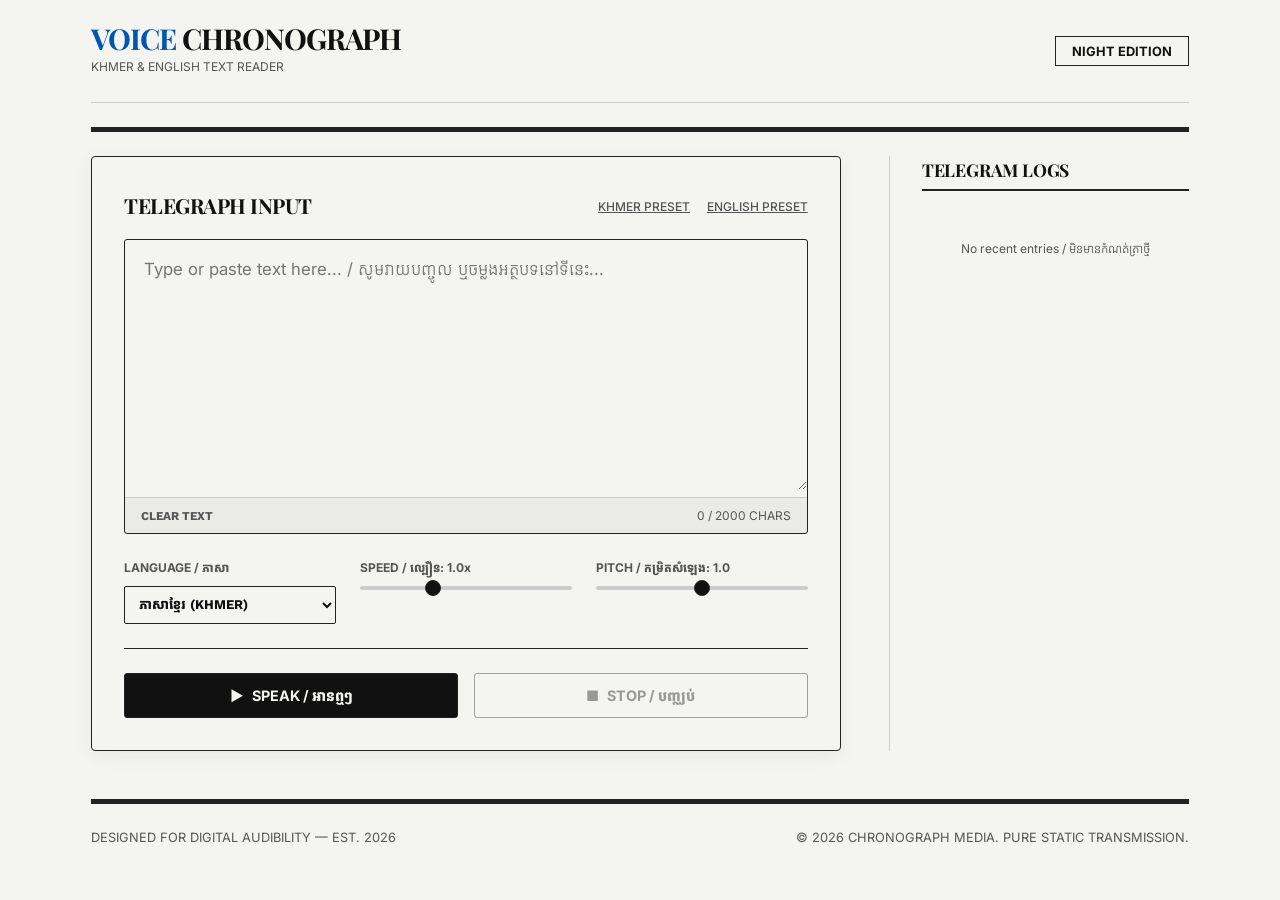
<file: text-reader/index.html>
<!DOCTYPE html>
<html lang="en">

<head>
    <meta charset="UTF-8">
    <meta name="viewport" content="width=device-width, initial-scale=1.0">
    <meta name="referrer" content="no-referrer">
    <title>Khmer Text Reader | Voice AI Reader</title>
    <!-- Google Fonts for rich editorial look -->
    <link rel="preconnect" href="https://fonts.googleapis.com">
    <link rel="preconnect" href="https://fonts.gstatic.com" crossorigin>
    <link href="https://fonts.googleapis.com/css2?family=Kantumruy+Pro:wght@300;400;500;600;700&family=Nokora:wght@400;700&family=Playfair+Display:ital,wght@0,400;0,600;0,700;1,400&family=Inter:wght@300;400;500;600&display=swap" rel="stylesheet">
    <link rel="stylesheet" href="style.css">
</head>

<body>
    <!-- Utility header -->
    <header class="utility-bar">
        <div class="header-logo">
            <h1 class="logo-title"><span class="brand-color">VOICE</span> CHRONOGRAPH</h1>
            <span class="logo-sub mono-text">KHMER & ENGLISH TEXT READER</span>
        </div>
        <div class="utility-right">
            <button id="theme-toggle" class="utility-btn mono-text" aria-label="Toggle Night Edition">
                NIGHT EDITION
            </button>
        </div>
    </header>

    <div class="double-divider"></div>

    <!-- Main Container -->
    <main class="main-layout">
        <!-- Input section -->
        <section class="reader-card">
            <div class="card-header">
                <h2 class="card-title-serif">TELEGRAPH INPUT</h2>
                <div class="preset-links">
                    <button class="preset-btn text-link mono-text" data-text="pres-km-1">KHMER PRESET</button>
                    <button class="preset-btn text-link mono-text" data-text="pres-en-1">ENGLISH PRESET</button>
                </div>
            </div>

            <div class="textarea-wrap">
                <textarea id="text-input" placeholder="Type or paste text here... / សូមវាយបញ្ចូល ឬចម្លងអត្ថបទនៅទីនេះ..." maxlength="2000"></textarea>
                <div class="textarea-footer mono-text">
                    <button id="clear-btn" class="clear-btn">CLEAR TEXT</button>
                    <span id="char-counter">0 / 2000 CHARS</span>
                </div>
            </div>

            <!-- Controls panel -->
            <div class="controls-panel">
                <div class="control-group">
                    <label for="lang-select" class="mono-text">LANGUAGE / ភាសា</label>
                    <select id="lang-select">
                        <option value="km">ភាសាខ្មែរ (KHMER)</option>
                        <option value="en">ENGLISH (US)</option>
                    </select>
                </div>

                <div class="control-group">
                    <label for="speed-slider" class="mono-text">SPEED / ល្បឿន: <span id="speed-val">1.0x</span></label>
                    <input type="range" id="speed-slider" min="0.5" max="2.0" step="0.1" value="1.0">
                </div>

                <div class="control-group">
                    <label for="pitch-slider" class="mono-text">PITCH / កម្រិតសំឡេង: <span id="pitch-val">1.0</span></label>
                    <input type="range" id="pitch-slider" min="0.5" max="1.5" step="0.1" value="1.0">
                </div>
            </div>

            <div class="single-divider"></div>

            <!-- Execution controls -->
            <div class="actions-row">
                <button id="speak-btn" class="action-btn primary-btn mono-text">
                    <span class="icon">▶</span> SPEAK / អានឮៗ
                </button>
                <button id="stop-btn" class="action-btn secondary-btn mono-text" disabled>
                    <span class="icon">■</span> STOP / បញ្ឈប់
                </button>
            </div>
        </section>

        <!-- History sidebar -->
        <aside class="history-sidebar">
            <h3 class="section-title-serif">TELEGRAM LOGS</h3>
            <div id="history-list" class="history-container">
                <p class="empty-state mono-text">No recent entries / មិនមានកំណត់ត្រាថ្មី</p>
            </div>
            <button id="clear-history-btn" class="utility-btn mono-text hidden">CLEAR LOGS</button>
        </aside>
    </main>

    <!-- Footer -->
    <footer>
        <div class="double-divider"></div>
        <div class="footer-layout">
            <p class="mono-text">DESIGNED FOR DIGITAL AUDIBILITY — EST. 2026</p>
            <p class="mono-text copyright">© 2026 CHRONOGRAPH MEDIA. PURE STATIC TRANSMISSION.</p>
        </div>
    </footer>

    <!-- Scripts -->
    <script src="app.js"></script>
</body>

</html>
</file>
<file: text-reader/style.css>
/* 
 * Khmer & English Text Reader - Editorial Stylesheet
 * Warm Newsprint Retro-Modern Theme
 */

:root {
    --paper-bg: #f4f4f0;
    --ink-black: #111111;
    --ink-grey: #555555;
    --border-color: #222222;
    --border-light: #cccccc;
    --shadow-color: rgba(0, 0, 0, 0.06);
    --selection-bg: #111111;
    --selection-color: #f4f4f0;
    --active-bg: rgba(0, 0, 0, 0.04);
    --focus-ring: rgba(17, 17, 17, 0.15);
    --brand-blue: #0056b3;

    --font-heading: 'Playfair Display', 'Nokora', Georgia, serif;
    --font-serif: 'Playfair Display', 'Nokora', Georgia, serif;
    --font-sans: 'Inter', 'Kantumruy Pro', system-ui, sans-serif;
    --font-mono: 'Kantumruy Pro', monospace;

    --transition-speed: 0.25s;
}

[data-theme="dark"] {
    --paper-bg: #121212;
    --ink-black: #e4e4e0;
    --ink-grey: #aaaaaa;
    --border-color: #e4e4e0;
    --border-light: #444444;
    --shadow-color: rgba(255, 255, 255, 0.03);
    --selection-bg: #e4e4e0;
    --selection-color: #121212;
    --active-bg: rgba(255, 255, 255, 0.07);
    --focus-ring: rgba(228, 228, 228, 0.2);
    --brand-blue: #4facfe;
}

.brand-color {
    color: var(--brand-blue);
    transition: color var(--transition-speed);
}

/* Reset & Basics */
* {
    box-sizing: border-box;
    margin: 0;
    padding: 0;
}

body {
    background-color: var(--paper-bg);
    color: var(--ink-black);
    font-family: var(--font-sans);
    line-height: 1.6;
    padding: 0 4vw;
    margin: 0 auto;
    max-width: 1200px;
    transition: background-color var(--transition-speed), color var(--transition-speed);
}

::selection {
    background-color: var(--selection-bg);
    color: var(--selection-color);
}

/* Scrollbar styles */
::-webkit-scrollbar {
    width: 6px;
    height: 6px;
}

::-webkit-scrollbar-track {
    background: var(--paper-bg);
}

::-webkit-scrollbar-thumb {
    background: var(--ink-black);
}

/* Common Typography & Lines */
h1, h2, h3, h4 {
    font-family: var(--font-heading);
    font-weight: 700;
    text-transform: uppercase;
}

.mono-text {
    font-family: var(--font-mono);
    font-size: 0.8rem;
    letter-spacing: 0.05em;
    text-transform: uppercase;
}

.double-divider {
    border-top: 4px solid var(--border-color);
    border-bottom: 1px solid var(--border-color);
    height: 4px;
    margin: 1.5rem 0;
}

.single-divider {
    border-top: 1px solid var(--border-color);
    margin: 1.5rem 0;
}

/* Utility Header */
.utility-bar {
    display: flex;
    justify-content: space-between;
    align-items: center;
    padding: 1.5rem 0;
    border-bottom: 1px solid var(--border-light);
}

.logo-title {
    font-size: 1.8rem;
    letter-spacing: -1px;
    line-height: 1;
}

.logo-sub {
    font-size: 0.75rem;
    color: var(--ink-grey);
}

.utility-btn {
    background: none;
    border: 1px solid var(--border-color);
    color: var(--ink-black);
    padding: 0.4rem 1rem;
    cursor: pointer;
    font-weight: bold;
    font-size: 0.8rem;
    transition: all var(--transition-speed);
}

.utility-btn:hover {
    background-color: var(--ink-black);
    color: var(--paper-bg);
}

/* Layout */
.main-layout {
    display: grid;
    grid-template-columns: 1fr 300px;
    gap: 3rem;
    margin-top: 1.5rem;
    margin-bottom: 3rem;
}

@media (max-width: 900px) {
    .main-layout {
        grid-template-columns: 1fr;
        gap: 2rem;
    }
}

/* Reader Card */
.reader-card {
    border: 1px solid var(--border-color);
    padding: 2rem;
    box-shadow: 0 4px 20px var(--shadow-color);
    background-color: var(--paper-bg);
    border-radius: 4px;
}

.card-header {
    display: flex;
    justify-content: space-between;
    align-items: center;
    margin-bottom: 1rem;
}

.card-title-serif {
    font-size: 1.3rem;
    letter-spacing: -0.5px;
}

.text-link {
    background: none;
    border: none;
    cursor: pointer;
    color: var(--ink-grey);
    text-decoration: underline;
    font-weight: 500;
    margin-left: 0.8rem;
    font-size: 0.75rem;
    transition: color var(--transition-speed);
}

.text-link:hover {
    color: var(--ink-black);
}

/* Textarea & Input */
.textarea-wrap {
    border: 1px solid var(--border-color);
    background-color: var(--paper-bg);
    border-radius: 3px;
    margin-bottom: 1.5rem;
    transition: box-shadow var(--transition-speed);
}

.textarea-wrap:focus-within {
    box-shadow: 0 0 0 3px var(--focus-ring);
}

textarea {
    width: 100%;
    height: 250px;
    border: none;
    background: none;
    color: var(--ink-black);
    font-family: var(--font-sans);
    font-size: 1.05rem;
    padding: 1.2rem;
    resize: vertical;
    outline: none;
}

.textarea-footer {
    display: flex;
    justify-content: space-between;
    align-items: center;
    border-top: 1px solid var(--border-light);
    padding: 0.5rem 1rem;
    background-color: var(--active-bg);
    font-size: 0.75rem;
    color: var(--ink-grey);
}

.clear-btn {
    background: none;
    border: none;
    cursor: pointer;
    font-weight: bold;
    color: var(--ink-grey);
    font-family: var(--font-mono);
    text-transform: uppercase;
    font-size: 0.75rem;
    transition: color var(--transition-speed);
}

.clear-btn:hover {
    color: var(--ink-black);
}

/* Controls */
.controls-panel {
    display: grid;
    grid-template-columns: repeat(auto-fit, minmax(200px, 1fr));
    gap: 1.5rem;
    margin-bottom: 1.5rem;
}

.control-group {
    display: flex;
    flex-direction: column;
    gap: 0.5rem;
}

.control-group label {
    font-size: 0.75rem;
    color: var(--ink-grey);
    font-weight: bold;
}

select {
    width: 100%;
    padding: 0.6rem;
    background-color: var(--paper-bg);
    color: var(--ink-black);
    border: 1px solid var(--border-color);
    outline: none;
    font-family: var(--font-mono);
    font-weight: bold;
    border-radius: 2px;
    cursor: pointer;
    transition: all var(--transition-speed);
}

select:focus {
    box-shadow: 0 0 0 3px var(--focus-ring);
}

/* Slider Custom Styling */
input[type="range"] {
    -webkit-appearance: none;
    appearance: none;
    width: 100%;
    background: transparent;
    cursor: pointer;
}

input[type="range"]:focus {
    outline: none;
}

input[type="range"]::-webkit-slider-runnable-track {
    width: 100%;
    height: 4px;
    background: var(--border-light);
    border-radius: 2px;
}

input[type="range"]::-webkit-slider-thumb {
    height: 16px;
    width: 16px;
    border-radius: 50%;
    background: var(--ink-black);
    border: 1px solid var(--border-color);
    -webkit-appearance: none;
    margin-top: -6px;
    transition: transform 0.1s;
}

input[type="range"]::-webkit-slider-thumb:hover {
    transform: scale(1.15);
}

/* Actions */
.actions-row {
    display: flex;
    gap: 1rem;
}

.action-btn {
    flex: 1;
    display: flex;
    justify-content: center;
    align-items: center;
    gap: 0.5rem;
    padding: 0.8rem 1.5rem;
    font-size: 0.9rem;
    font-weight: bold;
    cursor: pointer;
    border-radius: 3px;
    transition: all var(--transition-speed);
}

.primary-btn {
    background-color: var(--ink-black);
    color: var(--paper-bg);
    border: 1px solid var(--border-color);
}

.primary-btn:hover:not(:disabled) {
    opacity: 0.9;
    transform: translateY(-1px);
}

.secondary-btn {
    background-color: transparent;
    color: var(--ink-black);
    border: 1px solid var(--border-color);
}

.secondary-btn:hover:not(:disabled) {
    background-color: var(--active-bg);
    transform: translateY(-1px);
}

.action-btn:disabled {
    opacity: 0.4;
    cursor: not-allowed;
    transform: none !important;
}

/* History Sidebar */
.history-sidebar {
    border-left: 1px solid var(--border-light);
    padding-left: 2rem;
    display: flex;
    flex-direction: column;
}

@media (max-width: 900px) {
    .history-sidebar {
        border-left: none;
        padding-left: 0;
        border-top: 1px solid var(--border-light);
        padding-top: 2rem;
    }
}

.section-title-serif {
    font-size: 1.1rem;
    border-bottom: 2px solid var(--border-color);
    padding-bottom: 0.3rem;
    margin-bottom: 1rem;
    letter-spacing: -0.2px;
}

.history-container {
    display: flex;
    flex-direction: column;
    gap: 1rem;
    max-height: 380px;
    overflow-y: auto;
    margin-bottom: 1.5rem;
}

.history-item {
    background-color: var(--active-bg);
    border: 1px solid var(--border-light);
    padding: 0.8rem 1rem;
    border-radius: 3px;
    cursor: pointer;
    position: relative;
    transition: all var(--transition-speed);
}

.history-item:hover {
    border-color: var(--border-color);
    transform: translateX(2px);
}

.history-text-preview {
    font-size: 0.85rem;
    white-space: nowrap;
    overflow: hidden;
    text-overflow: ellipsis;
    margin-bottom: 0.3rem;
}

.history-meta {
    display: flex;
    justify-content: space-between;
    font-size: 0.7rem;
    color: var(--ink-grey);
}

.history-delete-btn {
    border: none;
    background: none;
    color: var(--ink-grey);
    cursor: pointer;
    font-weight: bold;
    font-family: var(--font-mono);
}

.history-delete-btn:hover {
    color: var(--ink-black);
}

.empty-state {
    color: var(--ink-grey);
    font-size: 0.75rem;
    text-align: center;
    padding: 2rem 0;
}

.hidden {
    display: none !important;
}

/* Toast Messages */
.toast-msg {
    position: fixed;
    bottom: 2rem;
    left: 50%;
    transform: translateX(-50%);
    background-color: var(--ink-black);
    color: var(--paper-bg);
    border: 1px solid var(--border-color);
    padding: 0.8rem 1.5rem;
    font-family: var(--font-mono);
    font-size: 0.8rem;
    text-transform: uppercase;
    letter-spacing: 0.05em;
    z-index: 1000;
    box-shadow: 0 4px 20px rgba(0,0,0,0.15);
    border-radius: 2px;
    animation: toast-fade-in 0.2s cubic-bezier(0.16, 1, 0.3, 1);
}

@keyframes toast-fade-in {
    from {
        bottom: 1rem;
        opacity: 0;
    }
    to {
        bottom: 2rem;
        opacity: 1;
    }
}

/* Footer styling */
footer {
    margin-top: 2rem;
    padding-bottom: 2rem;
    font-size: 0.75rem;
    color: var(--ink-grey);
}

.footer-layout {
    display: flex;
    justify-content: space-between;
    align-items: center;
    flex-wrap: wrap;
    gap: 0.5rem;
}

.footer-layout .copyright {
    text-align: right;
}

/* Khmer Language Specific Overrides */
[lang="km"] .mono-text {
    font-family: var(--font-sans) !important;
    letter-spacing: normal !important;
    text-transform: none !important;
}
</file>
